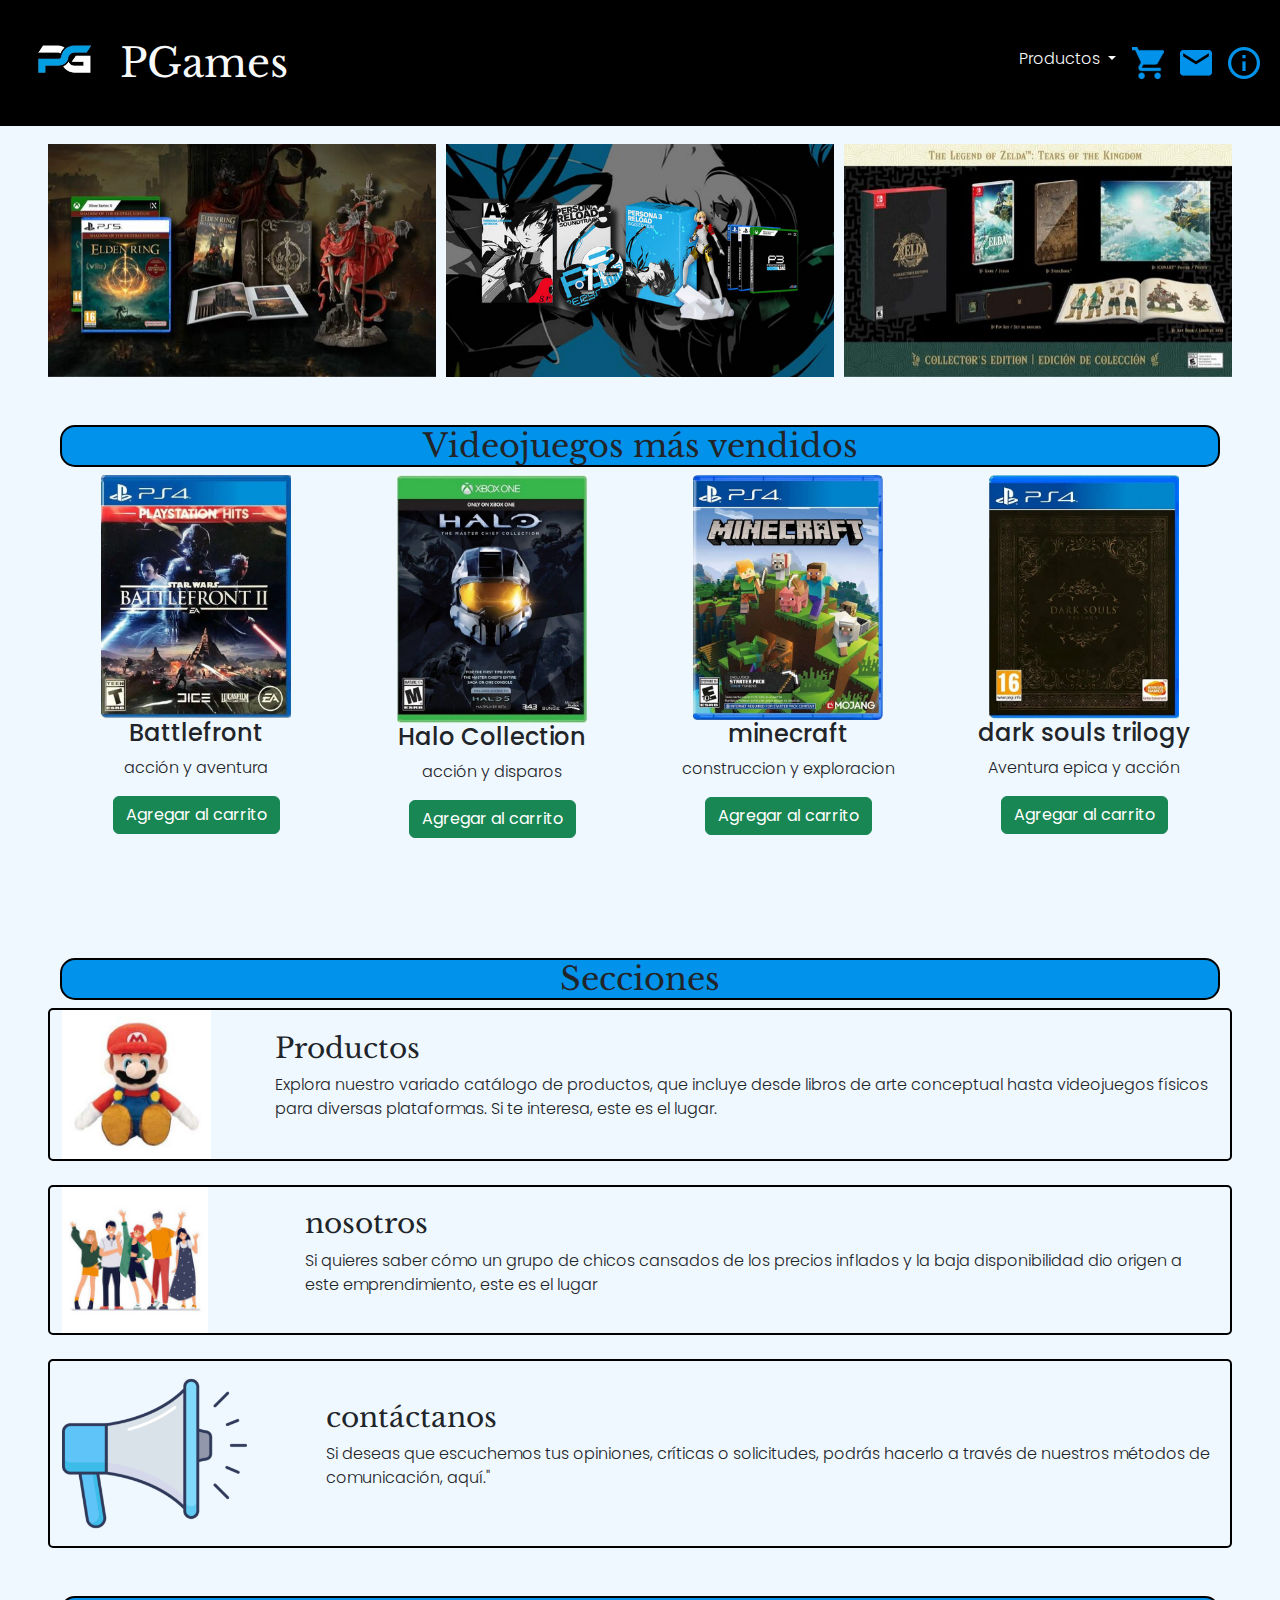
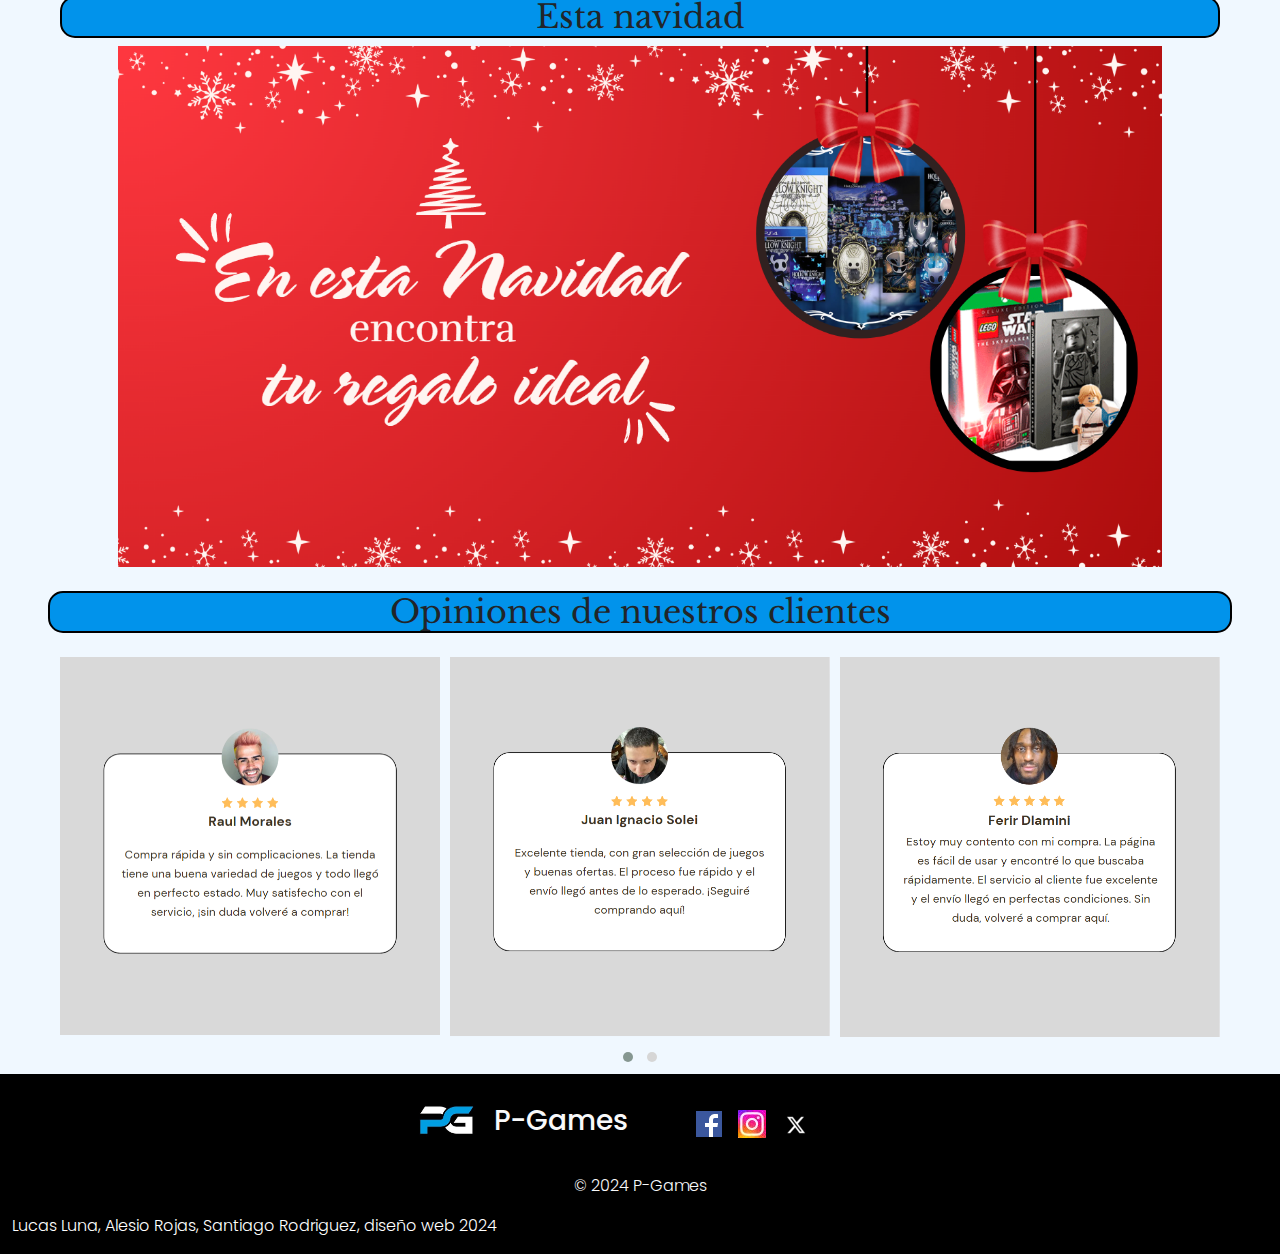
<file: index.html>
<!DOCTYPE html>
<html lang="es">

<head>
    <title>Inicio</title>
    <meta charset="UTF-8">
    <meta name="viewport" content="width=device-width, initial-scale=1.0, maximum-scale=1.0">
    
    <link rel="stylesheet" href="style.css">
    <link href="https://cdn.jsdelivr.net/npm/bootstrap@5.3.3/dist/css/bootstrap.min.css" rel="stylesheet" integrity="sha384-QWTKZyjpPEjISv5WaRU9OFeRpok6YctnYmDr5pNlyT2bRjXh0JMhjY6hW+ALEwIH" crossorigin="anonymous">
    <link rel="stylesheet" href="owl-carousel/owl.theme.default.min.css">
    <link rel="stylesheet" href="owl-carousel/owl.carousel.min.css">
    
    <link rel="preconnect" href="https://fonts.googleapis.com">
    <link rel="preconnect" href="https://fonts.gstatic.com" crossorigin>
    <link href="https://fonts.googleapis.com/css2?family=Edu+AU+VIC+WA+NT+Pre:wght@400..700&family=Libre+Baskerville:ital,wght@0,400;0,700;1,400&family=Noto+Sans+JP:wght@100..900&family=Poppins:ital,wght@0,100;0,200;0,300;0,400;0,500;0,600;0,700;0,800;0,900;1,100;1,200;1,300;1,400;1,500;1,600;1,700;1,800;1,900&family=Press+Start+2P&display=swap" rel="stylesheet">
    <link href="https://fonts.googleapis.com/css2?family=Edu+AU+VIC+WA+NT+Pre:wght@400..700&family=Libre+Baskerville:ital,wght@0,400;0,700;1,400&family=Noto+Sans+JP:wght@100..900&family=Poppins:ital,wght@0,100;0,200;0,300;0,400;0,500;0,600;0,700;0,800;0,900;1,100;1,200;1,300;1,400;1,500;1,600;1,700;1,800;1,900&family=Press+Start+2P&family=Source+Code+Pro:ital,wght@0,200..900;1,200..900&display=swap" rel="stylesheet">

    <link rel="stylesheet" href="smartcart/dist/css/smart_cart.min.css">
    
    <link rel="icon" href="Imagenes/logotipo.jpg" type="image/x-icon">

</head>

<body class="body">
    <div class="container-fluid pt-5">
        <div class="row pt-5">
            <header class="navbar navbar-expand-md navbar-light dark_color fixed-top"> 
                <div class="container-fluid d-flex justify-content-between align-items-center">
                    
                    <a class="navbar-brand d-flex align-items-center" href="index.html">
                        <img src="Imagenes/logotipo.jpg" alt="Logotipo" height="100" width="100">
                        <h1 class="ms-2 mb-0 text-light hx_font">PGames</h1>
                    </a>
            
                    
                    <button class="navbar-toggler" type="button" data-bs-toggle="collapse" data-bs-target="#navbarNav" aria-controls="navbarNav" aria-expanded="false" aria-label="Toggle navigation">
                        <img src="Imagenes/iconos/326618_form_icon.png" alt="Menú" width="30" height="30">
                    </button>
            
                    
                    <div class="collapse navbar-collapse text-light" id="navbarNav">
                        <ul class="navbar-nav ms-auto">
                            <li class="nav-item dropdown">
                                <a class="nav-link dropdown-toggle text-light" href="#" role="button" data-bs-toggle="dropdown" aria-expanded="false">
                                    Productos
                                </a>
                                <ul class="dropdown-menu">
                                    <li><a class="dropdown-item hx_font" href="productos.html#juegos">Juegos</a></li>
                                    <li><a class="dropdown-item hx_font" href="productos.html#ediciones">Ediciones coleccionistas</a></li>
                                    <li><a class="dropdown-item hx_font" href="productos.html#merchandising">Merchandising</a></li>
                                </ul>
                            </li>
                            <li class="nav-item">
                                <a class="nav-link text-light" href="#" id="cart-icon"><img src="Imagenes/iconos/326700_cart_shopping_icon.png" alt="carrito"></a>
                            </li>
                            <li class="nav-item">
                                <a class="nav-link text-light" href="contacto.html"><img src="Imagenes/iconos/326670_mail_icon.png" alt="contactanos"></a>
                            </li>
                            <li class="nav-item">
                                <a class="nav-link text-light" href="SobreNosotros.html"><img src="Imagenes/iconos/326659_info_icon (1).png" alt="nosotros"></a>
                            </li>
                        </ul>
                    </div>
                    <div id="cart" class="cart-container" style="display:none;">
                        <h2 class="cart_h2">Carrito de Compras</h2>
                        <ul id="cart-items" class="cart_ul" ></ul>
                        <button class="cart_button" id="checkout-btn">Pagar</button>
                        <button class="cart_button"id="clear-cart">Vaciar Carrito</button>
                    </div>
                    <div id="checkout-form-container" style="display: none; margin-top: 20px;">
                        <h3 class="cart_h2">Detalles de Compra</h3>
                        <form id="checkout-form">
                            <div class="mb-3">
                                <label for="name" class="form-label">Nombre</label>
                                <input type="text" class="form-control" id="name" placeholder="Ingresa tu nombre" required 
                                       pattern="[A-Za-záéíóúÁÉÍÓÚÑñ ]+" title="Solo letras son permitidas" />
                            </div>
                            <div class="mb-3">
                                <label for="card" class="form-label">Tarjeta</label>
                                <input type="text" class="form-control" id="card" placeholder="Número de tarjeta" maxlength="16" required 
                                       pattern="^\d{16}$" title="El número de tarjeta debe ser de 16 dígitos" />
                            </div>
                            <div class="mb-3">
                                <label for="address" class="form-label">Dirección</label>
                                <input type="text" class="form-control" id="address" placeholder="Dirección completa" required />
                            </div>
                            <button type="submit" class="btn btn-primary">Confirmar Compra</button>
                        </form>
                    </div>
                </div>
            </header>
        </div>
    </div>

    <!--carousel-->

    <div class="owl-carousel owl-theme container-fluid pt-3 px-5 pt-5">
        <div><a href="productos.html#ediciones"> <img src="Imagenes/productos/ce/SLIDER-elden-ring-shadow-of-the-erdtree-edition-collector-et-standard-article-blog-1024x614.jpg" alt="" class="img-fluid"></a></div>
        <div><a href="productos.html#ediciones"><img src="Imagenes/productos/ce/SLIDER-persona-3-reload-collector-aigis-v1.jpg" alt="" class="img-fluid"></a></div>
        <div><a href="productos.html#ediciones"><img src="Imagenes/productos/ce/Switch_TLOZ_TOTK_Bundle_02-scaled-e1709671351305.jpg" alt="" class="img-fluid"></a></div>
    </div>

    <!--Mas comprados-->
    <section>
        <div class="container-fluid">
        <div class="row pt-5 p-5">

            <div>
                <h2 class=" col-12 title_style hx_font">Videojuegos más vendidos</h2>
            </div>
            
            <section class="container-fluid">
                <div class="row row-cols-1 row-cols-sm-2 row-cols-md-3 row-cols-lg-4 g-4">
                    <div class="col">
                        <div class="sc-product-item text-center mb-4">
                            <img data-name="product_image" src="Imagenes/productos/juegos/battlefront_juego.jpg"  class="card-img-top custom-img" alt="Battlefront">
                            <h4 data-name="product_name">Battlefront</h4>
                            <p data-name="product_desc">acción y aventura</p>
                            <input name="product_price" value="39.99" type="hidden" />
                            <input name="product_id" value="1" type="hidden" />
                            <button class="sc-add-to-cart btn btn-success">Agregar al carrito</button>
                        </div>
                    </div>
            
                    <div class="col">
                        <div class="sc-product-item text-center mb-4">
                            <img data-name="product_image" src="Imagenes/productos/juegos/halo_collection_juego.jpg"  class="card-img-top custom-img" alt="Fallout">
                            <h4 data-name="product_name">Halo Collection</h4>
                            <p data-name="product_desc">acción y disparos</p>
                            <input name="product_price" value="49.99" type="hidden"/>

                            <input name="product_id" value="2" type="hidden" />
                            <button class="sc-add-to-cart btn btn-success">Agregar al carrito</button>
                        </div>
                    </div>
            
                    <div class="col">
                        <div class="sc-product-item text-center mb-4">
                            <img data-name="product_image" src="Imagenes/productos/juegos/minecraft_juego.jpg"  class="card-img-top custom-img" alt="God of War">
                            <h4 data-name="product_name">minecraft</h4>
                            <p data-name="product_desc">construccion y exploracion</p>
                            <input name="product_price" value="59.99" type="hidden" />
                            <input name="product_id" value="3" type="hidden" />
                            <button class="sc-add-to-cart btn btn-success">Agregar al carrito</button>
                        </div>
                    </div>
            
                    <div class="col">
                        <div class="sc-product-item text-center mb-4">
                            <img data-name="product_image" src="Imagenes/productos/juegos/dstrilogy_juego.jpg"  class="card-img-top custom-img" alt="Mario RPG">
                            <h4 data-name="product_name">dark souls trilogy</h4>
                            <p data-name="product_desc">Aventura epica y acción</p>
                            <input name="product_price" value="29.99$" type="hidden" />
                            <input name="product_id" value="4" type="hidden" />
                            <button class="sc-add-to-cart btn btn-success">Agregar al carrito</button>
                        </div>
                    </div>
                </div>
            
        </div>
    </div>
    </section>

    <!--ediciones coleccionistas-->
    <section>
        <div class="container-fluid">
        <div class="row pt-5 px-5 ">
            <div class="col-12">
                <h2 class=" title_style hx_font">Secciones</h2>
            </div>
            <div class="col-12 d-flex align-items-center productsBorders">
                
                <a href="productos.html"><img class="custom-img-secciones" src="Imagenes/productos/merch/mario-merch.jpg" alt="Dark Souls Compendium"></a>
                
                
                <div>
                    <h3 class="hx_font">Productos</h3>
                    <p>
                        Explora nuestro variado catálogo de productos, que incluye desde libros de arte conceptual hasta videojuegos físicos para diversas plataformas. Si te interesa, este es el lugar.
                    </p>
                </div>
            </div>
            
            <div class="col-12 d-flex align-items-center productsBorders mt-4">
                
               <a href="SobreNosotros.html" class="custom-img-nosotros"><img class="custom-img-nosotros" src="Imagenes/nosotros2.jpg"  alt="Jovenes"></a>
                
                <div >
                    <h3 class="hx_font">nosotros</h3>
                    <p>
                        Si quieres saber cómo un grupo de chicos cansados de los precios inflados y la baja disponibilidad dio origen a este emprendimiento, este es el lugar
                    </p>
                </div>
            </div>

            <div class="col-12 d-flex align-items-center productsBorders mt-4">
                
               <a href="contacto.html"><img class="custom-img-secciones" src="Imagenes/megafono.png" alt="megafono"></a>
                
               
                <div>
                    <h3 class="hx_font">contáctanos</h3>
                    <p>
                        Si deseas que escuchemos tus opiniones, críticas o solicitudes, podrás hacerlo a través de nuestros métodos de comunicación, aquí."                    
                    </p>
                </div>
            </div>
        </div>
    </div>
    </section>

    <!--compra navidad-->
    <section>
        <div class="container-fluid">
        <div class="row pt-5 px-5 text-center " >

            <div>
                <h2 class="col-12 title_style hx_font">Esta navidad</h2>
            </div>
            <div class="">
            <a href="productos.html#ediciones"><img class="card-img-top custom-img-navidad" src="Imagenes/productos/Edicion_Collecionista.png" alt="elegi tu regalo ideal"></a>
            </div>
            
            
        </div>
    </div>
    </section>

    <!--opniones clientes-->
   <div class="container-fluid">
        <div class="row px-5">
            <h2 class="col-12 title_style hx_font mt-4">Opiniones de nuestros clientes</h2>
        </div>
        <div class="owl-carousel owl-theme container-fluid pt-3 px-5">
            <div><img src="Imagenes/clientes/review1.png" alt="opinion de cliente Raul" class="img-fluid max-width: 100% height:auto"></a></div>
            <div><img src="Imagenes/clientes/review2.png" alt="opinion de cliente Juan" class="img-fluid max-width: 100% height:auto"></a></div>
            <div><img src="Imagenes/clientes/review3.png" alt="opinion de cliente Ferir" class="img-fluid max-width: 100% height:auto"></a></div>
            <div><img src="Imagenes/clientes/review4.png" alt="opinion de cliente Delfina" class="img-fluid max-width: 100% height:auto"></a></div>
            
        </div>
    </div>
     
 
 


    <footer>
        <div class="container-fluid">
        <div class="row">
            <div class="col-12 dark_color">
              
                <div class="row">
                    <div class="ps-5 col-6 d-flex justify-content-end align-items-center">
                        <img class="logo" src="Imagenes/logotipo.jpg" alt="" height="100" width="100">
                        <h3 class="d-inline text-light">P-Games</h3>
                    </div>
    
                    
                    <div class="col-6 d-flex justify-content-start align-items-center ps-5">
                       <a href="https://www.facebook.com/login/?next=https%3A%2F%2Fwww.facebook.com%2F%3Flocale%3Des_LA"> <img src="Imagenes/redes sociales/Facebook.png" alt="logo facebook" class="mx-2"></a>
                       <a href="https://www.instagram.com/"><img src="Imagenes/redes sociales/Instagram.png" alt="logo instagram" class="mx-2"></a> 
                        <a href="https://x.com/?lang=es"><img src="Imagenes/redes sociales/X.png" alt="logo X" class="mx-2"></a>
                    </div>
                </div>
    
                <div class="col-12 d-flex justify-content-center text-light">
                    <p>© 2024 P-Games</p>
                </div>
                <p class="text">Lucas Luna, Alesio Rojas, Santiago Rodriguez, diseño web 2024</p>
            </div>
        </div>
    </div>
    </footer>

    <!--javaScript-->
    <script src="https://code.jquery.com/jquery-3.6.0.min.js"></script>
    <script src="https://cdn.jsdelivr.net/npm/@popperjs/core@2.11.6/dist/umd/popper.min.js"></script>
    <script src="https://cdn.jsdelivr.net/npm/bootstrap@5.3.3/dist/js/bootstrap.min.js"></script>
    <script src="owl-carousel/owl.carousel.min.js"></script>
    <script src="smartcart/dist/js/jquery.smartCart.min.js" ></script>  
    <script>
        $(document).ready(function () 
        {
            $(".owl-carousel").owlCarousel({
                responsive: {
                    0: {
                        items: 1,
                        loop: true,
                        center: true,
                        nav: true
                    },
                    650: {
                        items: 2,
                        loop: true,
                        nav: true
                    },
                    990: {
                        items: 3,
                        loop: true,
                        margin: 10
                    }
                }
            });
        });

        $(document).ready(function () {
        let cart = [];

        $('.sc-add-to-cart').click(function () {
            let productName = $(this).closest('.sc-product-item').find('h4').text();
            let productPrice = $(this).closest('.sc-product-item').find('input[name="product_price"]').val();
            let productImg = $(this).closest('.sc-product-item').find('img').attr('src');
            
            let product = { name: productName, price: productPrice, img: productImg };
            cart.push(product);
            updateCart();
        });

        function updateCart() {
            $('#cart-items').empty();
            cart.forEach(function(product) {
                $('#cart-items').append(`
                    <li class="cart_li">
                        <img src="${product.img}" alt="${product.name}" width="50">
                        <span>${product.name}</span> - $<span>${product.price}</span>
                    </li>
                `);
            });
        }

        $('#cart-icon').click(function (e) {
            e.preventDefault();
            $('#navbarNav').collapse('hide');
            $('#cart').toggle(); 
        });

        $('#clear-cart').click(function () {
            cart = [];
            updateCart();
            $('#checkout-form-container').hide();
        });

        $('#checkout-btn').click(function () {
            if (cart.length > 0) {
                $('#checkout-form-container').show();
            } else {
                alert("El carrito está vacío. Agrega productos antes de pagar.");
            }
        });

        $('#checkout-form').submit(function (e) {
            e.preventDefault();
            alert('¡Compra realizada con éxito! Gracias por tu compra.');
            $('#checkout-form-container').hide();
            cart = [];
            updateCart();
        });


            
            $('#navbarNav').on('show.bs.collapse', function () {
                $('#cart').hide();
            });
        });
    
    </script>

</body>

</html>
</file>
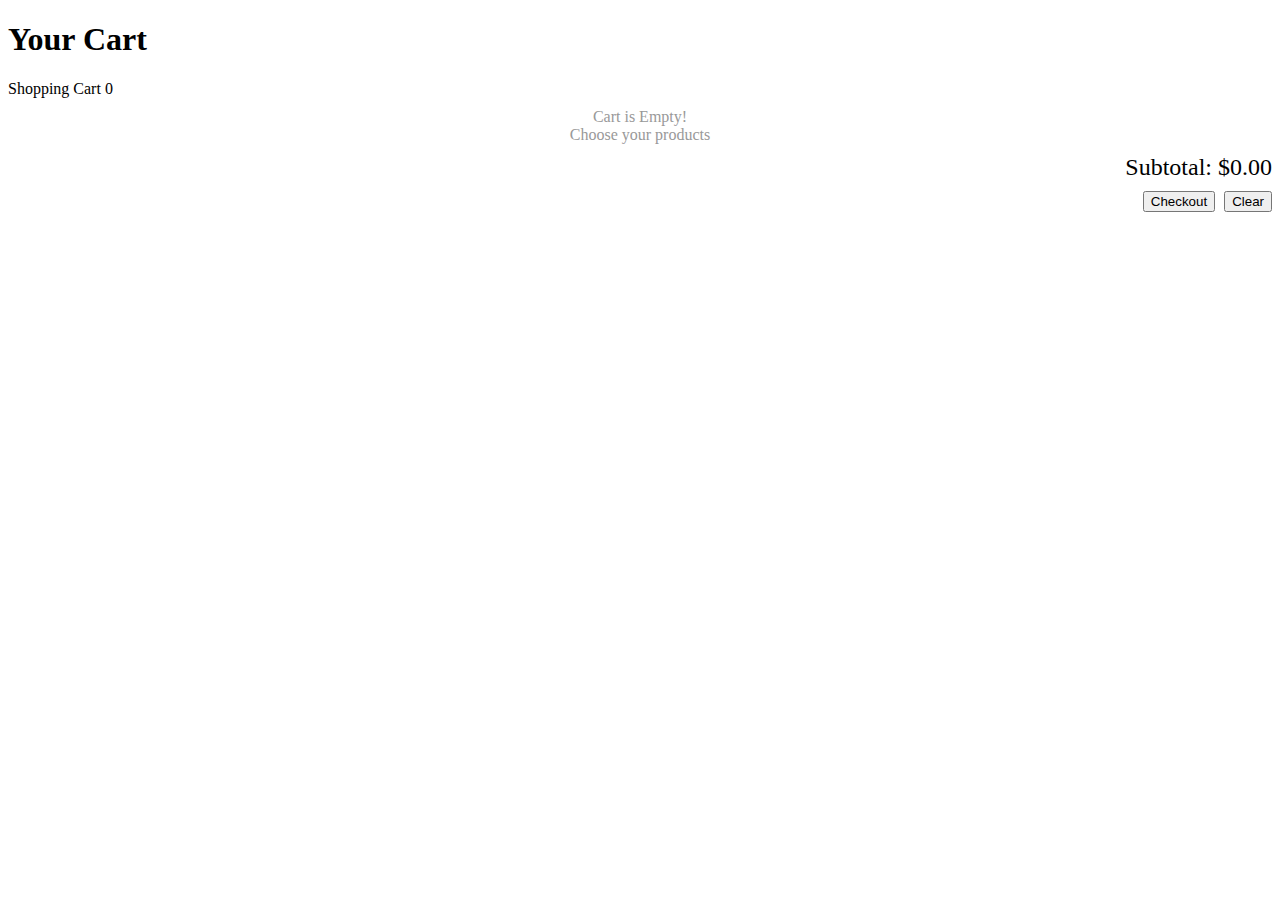
<file: carrito.html>
<!DOCTYPE html>
<html lang="es">

<head>
    <title>Carrito</title>
    <meta charset="UTF-8">
    <meta name="viewport" content="width=device-width, initial-scale=1.0">
    <link rel="stylesheet" href="smartcart/dist/css/smart_cart.min.css">
    <script src="https://code.jquery.com/jquery-3.6.0.min.js"></script>
    <script src="smartcart/dist/js/jquery.smartCart.min.js"></script>
</head>


<body>
        <div class="container">
            <h1>Your Cart</h1>
            <!-- Cart Form -->
            <form action="https://www.paypal.com/cgi-bin/webscr" method="POST">
                <div id="smartcart"></div>
                <!-- PayPal Info -->
                <input name="business" value="YOUR-PAYPAL-EMAIL-HERE" type="hidden">
                <input name="currency_code" value="USD" type="hidden">
                <input name="return" value="http://www.yourdomain.com/yoursuccessurl" type="hidden">
                <input name="cancel_return" value="http://www.yourdomain.com/yourcancelurl" type="hidden">
                <input name="cmd" value="_cart" type="hidden">
                <input name="upload" value="1" type="hidden">
            </form>
        </div>

    <script>
        $(document).ready(function () {
            // Recuperar los elementos del carrito desde localStorage
            const cartItems = JSON.parse(localStorage.getItem('cartItems')) || [];

            // Inicializar SmartCart con los elementos recuperados
            $('#smartcart').smartCart({
                cartItems: cartItems,
                submitSettings: {
                    submitType: 'paypal' // Puedes cambiarlo si usas otro método
                }
            });

            // Actualizar localStorage cuando el carrito cambia
            $('#smartcart').on('itemAdded', function (e, product) {
                console.log('Producto añadido:', product);
                const currentCart = JSON.parse(localStorage.getItem('cartItems')) || [];
                currentCart.push(product);
                localStorage.setItem('cartItems', JSON.stringify(currentCart));
            });

            $('#smartcart').on('itemRemoved', function (e, product) {
                console.log('Producto eliminado:', product);
                const currentCart = JSON.parse(localStorage.getItem('cartItems')) || [];
                const updatedCart = currentCart.filter(item => item.product_id !== product.product_id);
                localStorage.setItem('cartItems', JSON.stringify(updatedCart));
            });

            $('#smartcart').on('cartCleared', function () {
                console.log('Carrito limpiado');
                localStorage.removeItem('cartItems');
            });
        });
    </script>
</body>

</html>
</file>
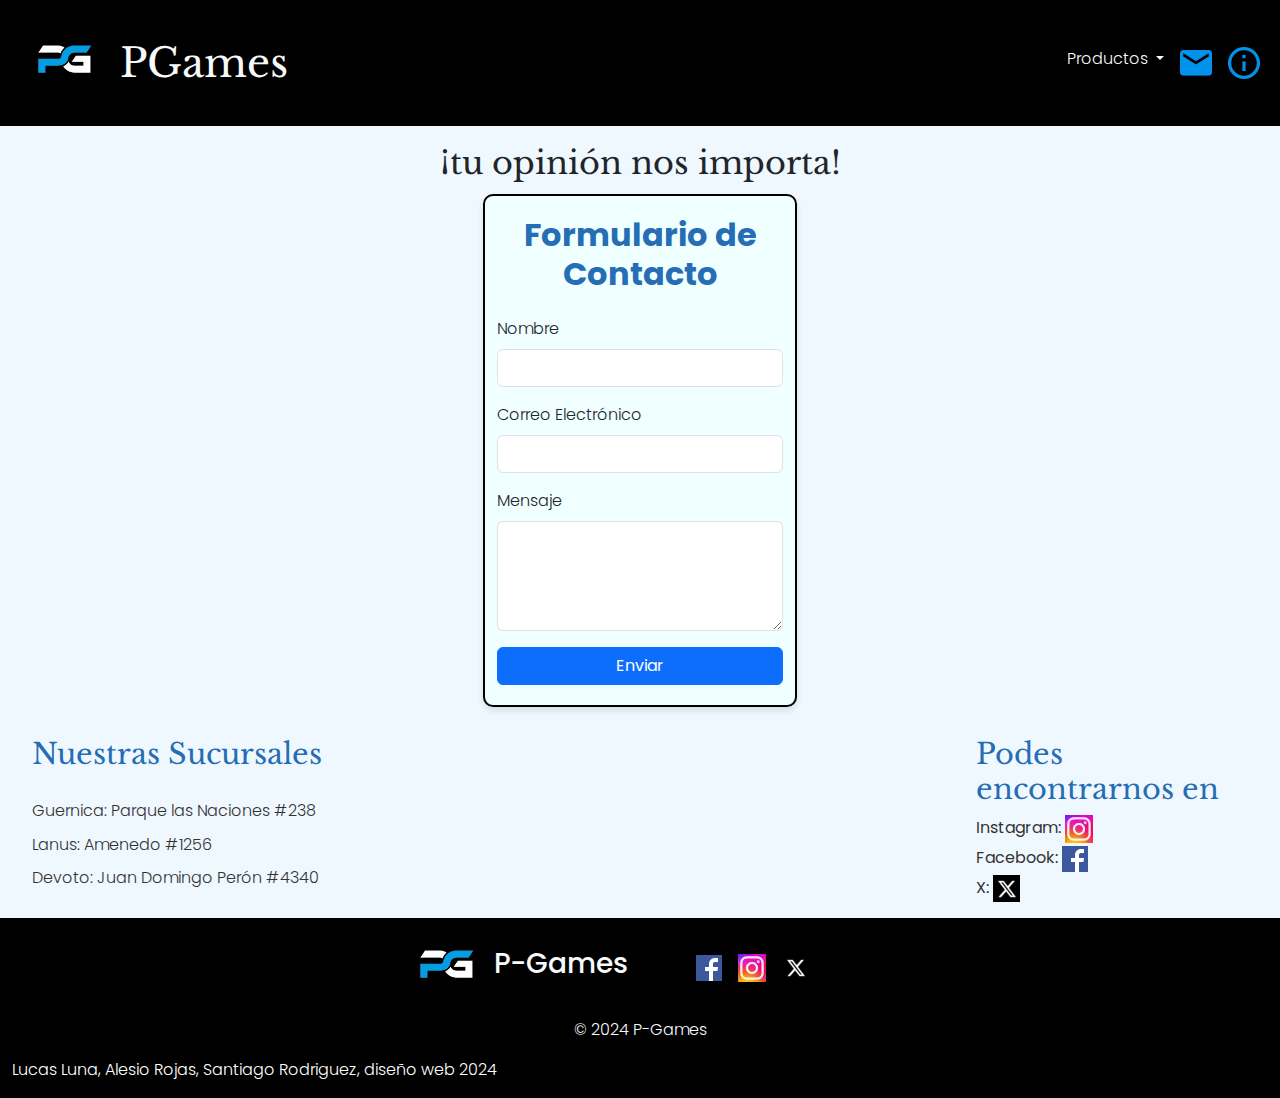
<file: contacto.html>
<!DOCTYPE html>
<html lang="es">

<head>
    <title>Contacto</title>
    <meta charset="UTF-8">
    <meta name="viewport" content="width=device-width, initial-scale=1.0, maximum-scale=1.0">
    
    <link rel="stylesheet" href="style.css">
    <link href="https://cdn.jsdelivr.net/npm/bootstrap@5.3.3/dist/css/bootstrap.min.css" rel="stylesheet" integrity="sha384-QWTKZyjpPEjISv5WaRU9OFeRpok6YctnYmDr5pNlyT2bRjXh0JMhjY6hW+ALEwIH" crossorigin="anonymous">
    <link href="https://fonts.googleapis.com/css2?family=Edu+AU+VIC+WA+NT+Pre:wght@400..700&family=Libre+Baskerville:ital,wght@0,400;0,700;1,400&family=Noto+Sans+JP:wght@100..900&family=Poppins:ital,wght@0,100;0,200;0,300;0,400;0,500;0,600;0,700;0,800;0,900;1,100;1,200;1,300;1,400;1,500;1,600;1,700;1,800;1,900&family=Press+Start+2P&display=swap" rel="stylesheet">
    <link href="https://fonts.googleapis.com/css2?family=Edu+AU+VIC+WA+NT+Pre:wght@400..700&family=Libre+Baskerville:ital,wght@0,400;0,700;1,400&family=Noto+Sans+JP:wght@100..900&family=Poppins:ital,wght@0,100;0,200;0,300;0,400;0,500;0,600;0,700;0,800;0,900;1,100;1,200;1,300;1,400;1,500;1,600;1,700;1,800;1,900&family=Press+Start+2P&family=Source+Code+Pro:ital,wght@0,200..900;1,200..900&display=swap" rel="stylesheet">

    <link rel="icon" href="Imagenes/logotipo.jpg" type="image/x-icon">

</head>

<body class="body">
    <div class="container-fluid pt-5">
        <div class="row pt-5">
            <header class="navbar navbar-expand-md navbar-light dark_color fixed-top"> 
                <div class="container-fluid d-flex justify-content-between align-items-center">
                    
                    <a class="navbar-brand d-flex align-items-center" href="index.html">
                        <img src="Imagenes/logotipo.jpg" alt="Logotipo" height="100" width="100">
                        <h1 class="ms-2 mb-0 text-light hx_font">PGames</h1>
                    </a>
            
                    
                    <button class="navbar-toggler" type="button" data-bs-toggle="collapse" data-bs-target="#navbarNav" aria-controls="navbarNav" aria-expanded="false" aria-label="Toggle navigation">
                        <img src="Imagenes/iconos/326618_form_icon.png" alt="Menú" width="30" height="30">
                    </button>
            
                    
                    <div class="collapse navbar-collapse text-light" id="navbarNav">
                        <ul class="navbar-nav ms-auto">
                            <li class="nav-item dropdown">
                                <a class="nav-link dropdown-toggle text-light" href="#" role="button" data-bs-toggle="dropdown" aria-expanded="false">
                                    Productos
                                </a>
                                <ul class="dropdown-menu">
                                    <li><a class="dropdown-item hx_font" href="productos.html#juegos">Juegos</a></li>
                                    <li><a class="dropdown-item hx_font" href="productos.html#ediciones">Ediciones coleccionistas</a></li>
                                    <li><a class="dropdown-item hx_font" href="productos.html#merchandising">Merchandising</a></li>
                                </ul>
                            </li>
                            <li class="nav-item">
                                <a class="nav-link text-light" href="contacto.html"><img src="Imagenes/iconos/326670_mail_icon.png" alt="contactanos"></a>
                            </li>
                            <li class="nav-item">
                                <a class="nav-link text-light" href="SobreNosotros.html"><img src="Imagenes/iconos/326659_info_icon (1).png" alt="nosotros"></a>
                            </li>
                        </ul>
                    </div>
                </div>
            </header>
        </div>
    </div>




    <!--contacto-->
    <div class="container-fluid">
        <div class="row">
                <header class="col-12 pt-5  pb-1 text-center">
                    <h2 class="hx_font">¡tu opinión nos importa!</h2>
                </header>
            
        

            <section>
                <div class="container-fluid">
                    <div class="row ">
                        <div class="form-container col-12 col-lg-3 section_contactos">
                            <h2 class="form-title text-center mb-4">Formulario de Contacto</h2>
                            <form id="contactForm" class="needs-validation" novalidate>
                                
                                <div class="mb-3">
                                    <label for="nombre" class="form-label">Nombre</label>
                                    <input type="text" class="form-control" id="nombre" name="nombre" pattern="[a-zA-ZÀ-ÿ\s]+" required>
                                    <div class="invalid-feedback">Por favor, introduce un nombre válido.</div>
                                </div>
                                
                                <div class="mb-3">
                                    <label for="email" class="form-label">Correo Electrónico</label>
                                    <input type="email" class="form-control" id="email" name="email" required>
                                    <div class="invalid-feedback">Por favor, introduce un correo electrónico válido.</div>
                                </div>
                                
                                <div class="mb-3">
                                    <label for="mensaje" class="form-label">Mensaje</label>
                                    <textarea class="form-control" id="mensaje" name="mensaje" rows="4" required></textarea>
                                    <div class="invalid-feedback">Por favor, escribe un mensaje.</div>
                                </div>
                                
                                <button class="btn btn-primary w-100" type="submit">Enviar</button>
                            </form>
                            
                            <div id="successMessage" class="alert alert-success mt-3 d-none" role="alert">
                                ¡Gracias por contactarnos! Te responderemos lo antes posible.
                            </div>
                        </div>
                    </div>
                </div>
            </section>
        </div>  
    </div>
    
    <section>
        <div class="container-fluid">
            <div class="row ps-3">
                <div class="col-12 col-md-6 col-lg-9 ps-3">
                    <h3 class="h3_sucursales hx_font">Nuestras Sucursales</h3>
                    <ul class="ul_sucursales">
                        <li class="li_sucursales">Guernica: Parque las Naciones #238</li>
                        <li class="li_sucursales">Lanus: Amenedo #1256</li>
                        <li class="li_sucursales">Devoto: Juan Domingo Perón #4340</li>
                    </ul>
                </div>

                <div class="col-12 col-md-6 col-lg-3 redes_contactos">
                    <h3 class="h3_sucursales hx_font">Podes encontrarnos en</h3>
                    <ul class="ul_sucursales">
                        <li class="li_sucursales"><strong>Instagram: </strong><img src="Imagenes/redes sociales/Instagram.png" alt=""></li>
                        <li class="li_sucursales"><strong>Facebook: </strong><img src="Imagenes/redes sociales/Facebook.png" alt=""></li>
                        <li class="li_sucursales"><strong>X: </strong><img src="Imagenes/redes sociales/X.png" alt=""></li>
                    </ul>
                </div>
            </div>
        </div>
    </section>



    <footer>
        <div class="container-fluid">
            <div class="row">
                <div class="col-12 dark_color">
                
                    <div class="row">
                        <div class="col-6 d-flex justify-content-end align-items-center">
                            <img class="logo" src="Imagenes/logotipo.jpg" alt="" height="100" width="100">
                            <h3 class="d-inline text-light">P-Games</h3>
                        </div>
        
                        
                        <div class="col-6 d-flex justify-content-start align-items-center ps-5">
                        <a href="https://www.facebook.com/login/?next=https%3A%2F%2Fwww.facebook.com%2F%3Flocale%3Des_LA"> <img src="Imagenes/redes sociales/Facebook.png" alt="logo facebook" class="mx-2"></a>
                        <a href="https://www.instagram.com/"><img src="Imagenes/redes sociales/Instagram.png" alt="logo instagram" class="mx-2"></a> 
                            <a href="https://x.com/?lang=es"><img src="Imagenes/redes sociales/X.png" alt="logo X" class="mx-2"></a>
                        </div>
                    </div>
        
                    <div class="col-12 d-flex justify-content-center text-light">
                        <p>© 2024 P-Games</p>
                    </div>
                    <p class="text">Lucas Luna, Alesio Rojas, Santiago Rodriguez, diseño web 2024</p>
                </div>
            </div>
        </div>
    </footer>

    <!--javaScript-->
    <script src="https://code.jquery.com/jquery-3.6.0.min.js"></script>
    <script src="https://cdn.jsdelivr.net/npm/@popperjs/core@2.11.6/dist/umd/popper.min.js"></script>
    <script src="https://cdn.jsdelivr.net/npm/bootstrap@5.3.3/dist/js/bootstrap.min.js"></script>  
    <script>
      
      document.addEventListener("DOMContentLoaded", function () {
            const form = document.getElementById("contactForm");
            const successMessage = document.getElementById("successMessage");

            form.addEventListener("submit", function (event) {
                event.preventDefault();
                if (!form.checkValidity()) {
                    event.stopPropagation();
                } else {
                    successMessage.classList.remove("d-none");
                    form.reset();
                    setTimeout(() => {
                        successMessage.classList.add("d-none");
                    }, 5000);
                }
                form.classList.add("was-validated");
            });
        });
    </script>
</div>
</body>

</html>
</file>
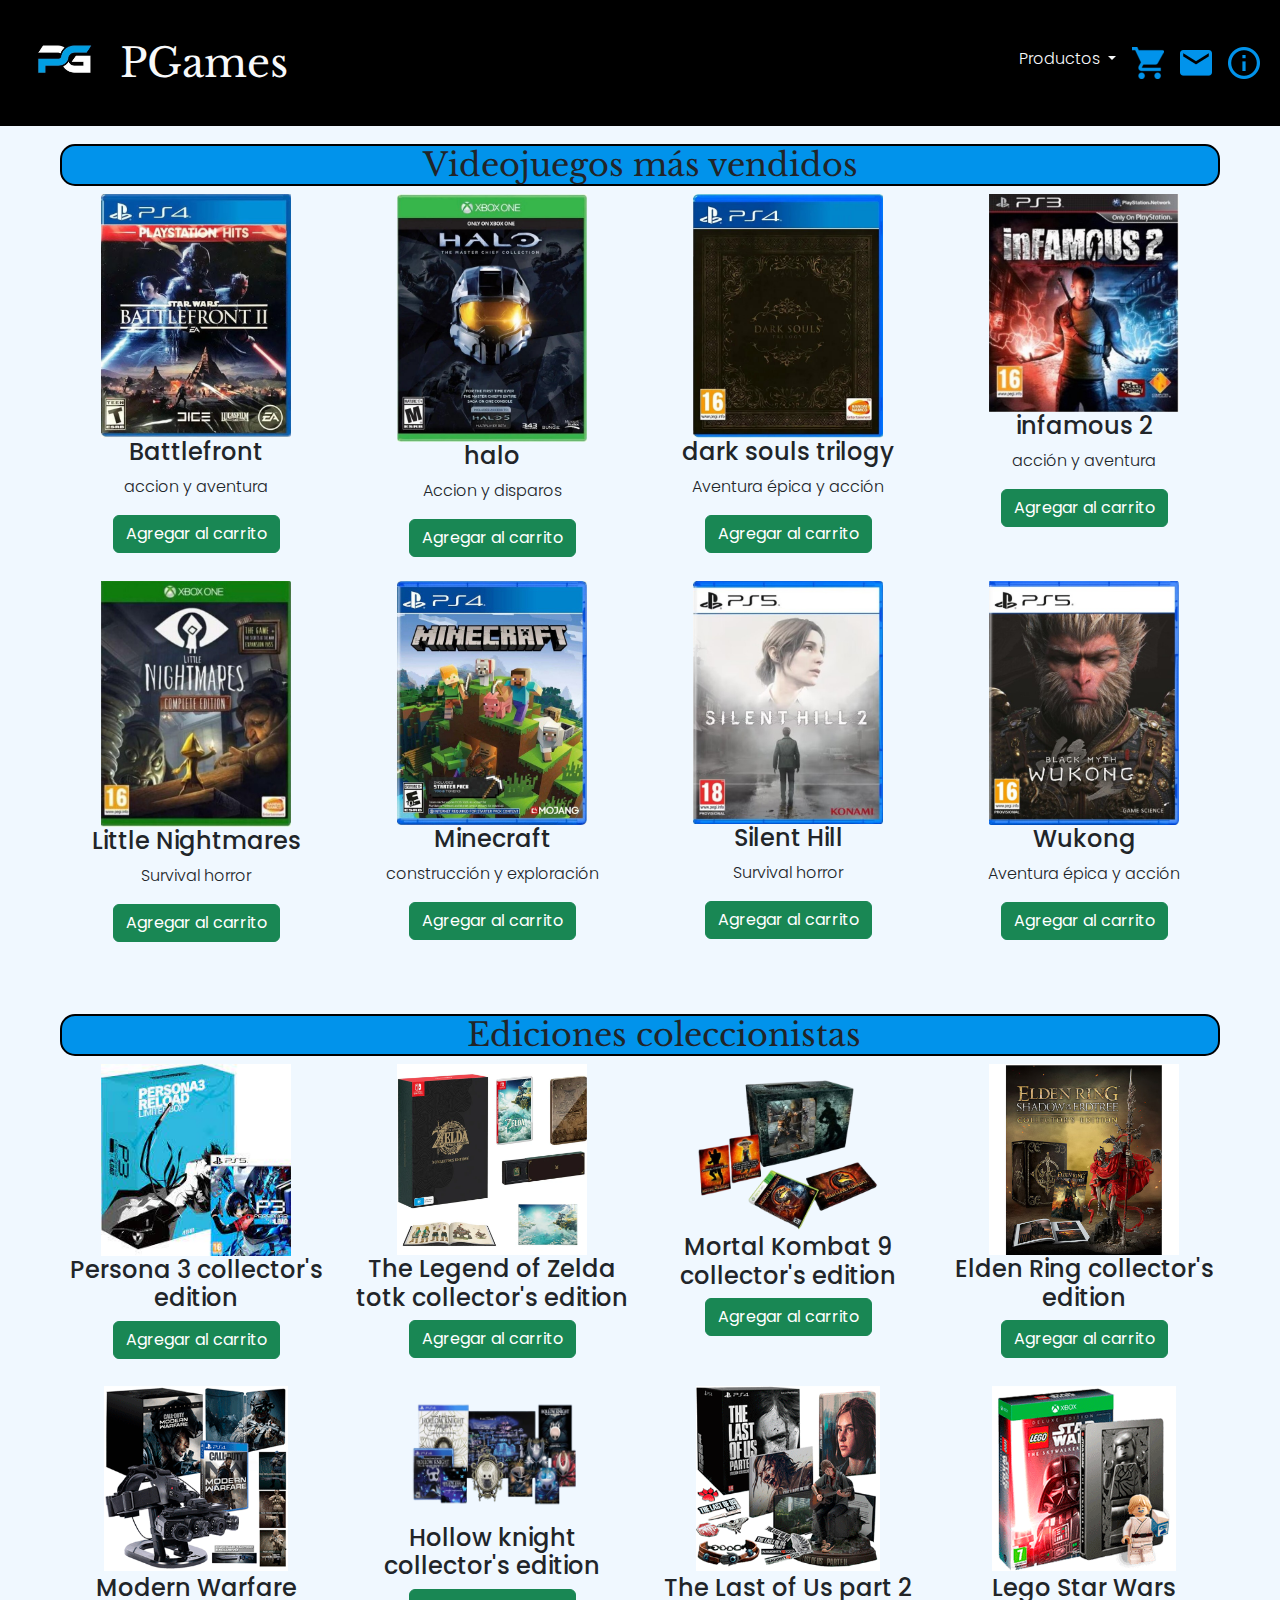
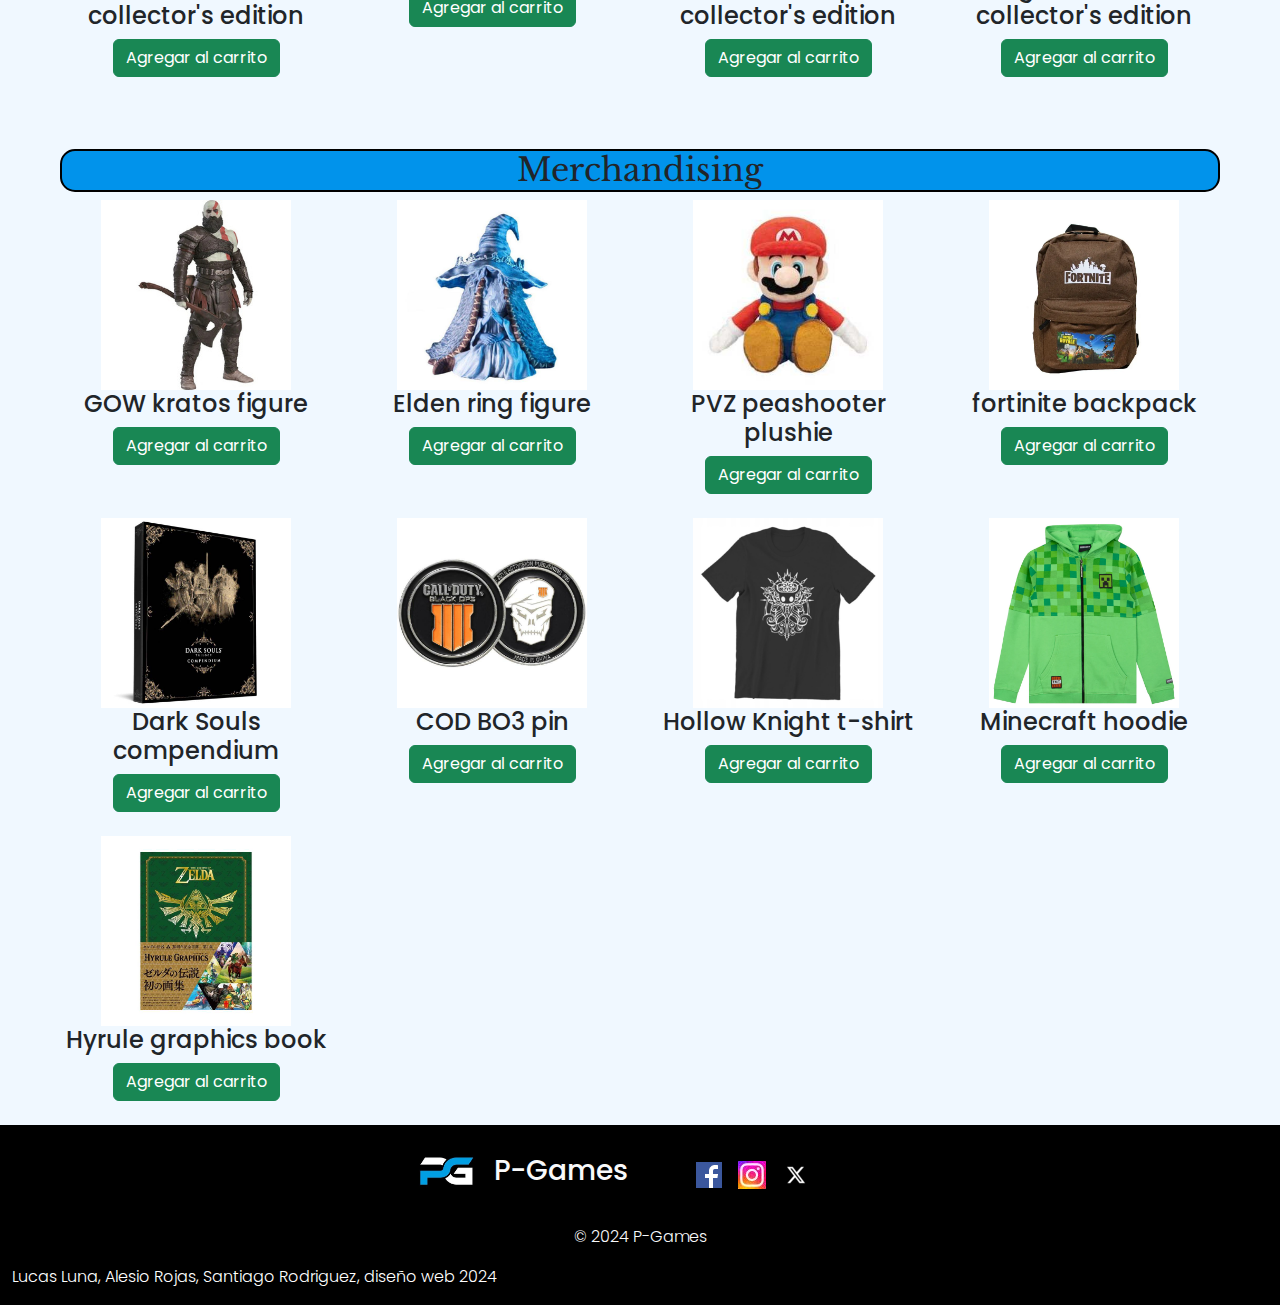
<file: productos.html>
<!DOCTYPE html>
<html lang="es">

<head>
    <title>pagina en construccion</title>
    <meta charset="UTF-8">
    <meta name="viewport" content="width=device-width, initial-scale=1.0, maximum-scale=1.0">
    
    <link rel="stylesheet" href="style.css">
    <link href="https://cdn.jsdelivr.net/npm/bootstrap@5.3.3/dist/css/bootstrap.min.css" rel="stylesheet" integrity="sha384-QWTKZyjpPEjISv5WaRU9OFeRpok6YctnYmDr5pNlyT2bRjXh0JMhjY6hW+ALEwIH" crossorigin="anonymous">
    <link rel="stylesheet" href="smartcart/dist/css/smart_cart.min.css">

    <link rel="preconnect" href="https://fonts.googleapis.com">
    <link rel="preconnect" href="https://fonts.gstatic.com" crossorigin>
    <link href="https://fonts.googleapis.com/css2?family=Edu+AU+VIC+WA+NT+Pre:wght@400..700&family=Libre+Baskerville:ital,wght@0,400;0,700;1,400&family=Noto+Sans+JP:wght@100..900&family=Poppins:ital,wght@0,100;0,200;0,300;0,400;0,500;0,600;0,700;0,800;0,900;1,100;1,200;1,300;1,400;1,500;1,600;1,700;1,800;1,900&family=Press+Start+2P&display=swap" rel="stylesheet">    
    <link href="https://fonts.googleapis.com/css2?family=Edu+AU+VIC+WA+NT+Pre:wght@400..700&family=Libre+Baskerville:ital,wght@0,400;0,700;1,400&family=Noto+Sans+JP:wght@100..900&family=Poppins:ital,wght@0,100;0,200;0,300;0,400;0,500;0,600;0,700;0,800;0,900;1,100;1,200;1,300;1,400;1,500;1,600;1,700;1,800;1,900&family=Press+Start+2P&family=Source+Code+Pro:ital,wght@0,200..900;1,200..900&display=swap" rel="stylesheet">

    <link rel="icon" href="Imagenes/logotipo.jpg" type="image/x-icon">

</head>

<body class="body ">
    <div class="container-fluid pt-5">
        <div class="row pt-5">
            <header class="navbar navbar-expand-md navbar-light dark_color fixed-top"> 
                <div class="container-fluid d-flex justify-content-between align-items-center">
                    
                    <a class="navbar-brand d-flex align-items-center" href="index.html">
                        <img src="Imagenes/logotipo.jpg" alt="Logotipo" height="100" width="100">
                        <h1 class="ms-2 mb-0 text-light hx_font">PGames</h1>
                    </a>
            
                    
                    <button class="navbar-toggler" type="button" data-bs-toggle="collapse" data-bs-target="#navbarNav" aria-controls="navbarNav" aria-expanded="false" aria-label="Toggle navigation">
                        <img src="Imagenes/iconos/326618_form_icon.png" alt="Menú" width="30" height="30">
                    </button>
            
                    
                    <div class="collapse navbar-collapse text-light" id="navbarNav">
                        <ul class="navbar-nav ms-auto">
                            <li class="nav-item dropdown">
                                <a class="nav-link dropdown-toggle text-light" href="#" role="button" data-bs-toggle="dropdown" aria-expanded="false">
                                    Productos
                                </a>
                                <ul class="dropdown-menu">
                                    <li><a class="dropdown-item hx_font" href="productos.html#juegos">Juegos</a></li>
                                    <li><a class="dropdown-item hx_font" href="productos.html#ediciones">Ediciones coleccionistas</a></li>
                                    <li><a class="dropdown-item hx_font" href="productos.html#merchandising">Merchandising</a></li>
                                </ul>
                            </li>
                            <li class="nav-item">
                                <a class="nav-link text-light" href="#" id="cart-icon"><img src="Imagenes/iconos/326700_cart_shopping_icon.png" alt="carrito"></a>
                            </li>
                            <li class="nav-item">
                                <a class="nav-link text-light" href="contacto.html"><img src="Imagenes/iconos/326670_mail_icon.png" alt="contactanos"></a>
                            </li>
                            <li class="nav-item">
                                <a class="nav-link text-light" href="SobreNosotros.html"><img src="Imagenes/iconos/326659_info_icon (1).png" alt="nosotros"></a>
                            </li>
                        </ul>
                    </div>
                    <div id="cart" class="cart-container" style="display:none;">
                        <h2 class="cart_h2">Carrito de Compras</h2>
                        <ul id="cart-items" class="cart_ul" ></ul>
                        <button class="cart_button" id="checkout-btn">Pagar</button>
                        <button class="cart_button"id="clear-cart">Vaciar Carrito</button>
                    </div>
                    <div id="checkout-form-container" style="display: none; margin-top: 20px;">
                        <h3 class="cart_h2">Detalles de Compra</h3>
                        <form id="checkout-form">
                            <div class="mb-3">
                                <label for="name" class="form-label">Nombre</label>
                                <input type="text" class="form-control" id="name" placeholder="Ingresa tu nombre" required 
                                       pattern="[A-Za-záéíóúÁÉÍÓÚÑñ ]+" title="Solo letras son permitidas" />
                            </div>
                            <div class="mb-3">
                                <label for="card" class="form-label">Tarjeta</label>
                                <input type="text" class="form-control" id="card" placeholder="Número de tarjeta" maxlength="16" required 
                                       pattern="^\d{16}$" title="El número de tarjeta debe ser de 16 dígitos" />
                            </div>
                            <div class="mb-3">
                                <label for="address" class="form-label">Dirección</label>
                                <input type="text" class="form-control" id="address" placeholder="Dirección completa" required />
                            </div>
                            <button type="submit" class="btn btn-primary">Confirmar Compra</button>
                        </form>
                    </div>
                </div>
            </header>
            
        </div>
    </div>

    <!--productos-->
        <main>
            <section>
                <div class="container-fluid">
                    <div class="row pt-5 px-5">
                
                        <div>
                            <h2 class=" col-12 title_style hx_font " id="juegos">Videojuegos más vendidos</h2>
                        </div>

                        <div class="col-12 col-md-4 col-lg-3">
                            <div class="sc-product-item product-container text-center mb-4">
                                <img data-name="product_image" src="Imagenes/productos/juegos/battlefront_juego.jpg" class="card-img-top custom-img" alt="God of War">
                                <h4 data-name="product_name">Battlefront</h4>
                                <p data-name="product_desc">accion y aventura</p>
                                <input name="product_price" value="59.99" type="hidden" />
                                <button class="sc-add-to-cart btn btn-success">Agregar al carrito</button>
                            </div>
                        </div>
                        <div class="col-12 col-md-4 col-lg-3">

                            <div class="sc-product-item text-center mb-4">
                                <img data-name="product_image" src="Imagenes/productos/juegos/halo_collection_juego.jpg" class="card-img-top custom-img" alt="God of War">
                                <h4 data-name="product_name">halo</h4>
                                <p data-name="product_desc">Accion y disparos</p>
                                <input name="product_price" value="59.99" type="hidden" />
                                <button class="sc-add-to-cart btn btn-success">Agregar al carrito</button>
                            </div>
                        </div>

                        <div class="col-12 col-md-4 col-lg-3">
                            <div class="sc-product-item text-center mb-4">
                                <img data-name="product_image" src="Imagenes/productos/juegos/dstrilogy_juego.jpg" class="card-img-top custom-img" alt="God of War">
                                <h4 data-name="product_name">dark souls trilogy</h4>
                                <p data-name="product_desc">Aventura épica y acción</p>
                                <input name="product_price" value="59.99" type="hidden" />
                                <input name="product_id" value="3" type="hidden" />
                                <button class="sc-add-to-cart btn btn-success">Agregar al carrito</button>
                            </div>
                        </div>
                        <div class="col-12 col-md-4 col-lg-3">
                            <div class="sc-product-item text-center mb-4">
                                <img data-name="product_image" src="Imagenes/productos/juegos/infamous2_juego.jpg" class="card-img-top custom-img" alt="God of War">
                                <h4 data-name="product_name">infamous 2</h4>
                                <p data-name="product_desc"> acción y aventura</p>
                                <input name="product_price" value="59.99" type="hidden" />
                                <button class="sc-add-to-cart btn btn-success">Agregar al carrito</button>
                            </div>
                        </div>
                        <div class="col-12 col-md-4 col-lg-3">
                            <div class="sc-product-item text-center mb-4">
                                <img data-name="product_image" src="Imagenes/productos/juegos/little_juego.jpg" class="card-img-top custom-img" alt="God of War">
                                <h4 data-name="product_name">Little Nightmares</h4>
                                <p data-name="product_desc">Survival horror</p>
                                <input name="product_price" value="59.99" type="hidden" />
                                <button class="sc-add-to-cart btn btn-success">Agregar al carrito</button>
                            </div>
                        </div>
                        <div class="col-12 col-md-4 col-lg-3">
                            <div class="sc-product-item text-center mb-4">
                                <img data-name="product_image" src="Imagenes/productos/juegos/minecraft_juego.jpg" class="card-img-top custom-img" alt="God of War">
                                <h4 data-name="product_name">Minecraft</h4>
                                <p data-name="product_desc">construcción y exploración</p>
                                <input name="product_price" value="59.99" type="hidden" />
                                <button class="sc-add-to-cart btn btn-success">Agregar al carrito</button>
                            </div>
                        </div>
                        <div class="col-12 col-md-4 col-lg-3">
                            <div class="sc-product-item text-center mb-4">
                                <img data-name="product_image" src="Imagenes/productos/juegos/silenthill_juego.jpg" class="card-img-top custom-img" alt="God of War">
                                <h4 data-name="product_name">Silent Hill</h4>
                                <p data-name="product_desc">Survival horror</p>
                                <input name="product_price" value="59.99" type="hidden" />
                                <button class="sc-add-to-cart btn btn-success">Agregar al carrito</button>
                            </div>
                        </div>
                        <div class="col-12 col-md-4 col-lg-3">
                            <div class="sc-product-item text-center mb-4">
                                <img data-name="product_image" src="Imagenes/productos/juegos/wukong_juego.jpg" class="card-img-top custom-img" alt="God of War">
                                <h4 data-name="product_name">Wukong</h4>
                                <p data-name="product_desc">Aventura épica y acción</p>
                                <input name="product_price" value="59.99" type="hidden" />
                                <button class="sc-add-to-cart btn btn-success">Agregar al carrito</button>
                            </div>
                        </div>
                    </div>
                </div>
            </section>


                <section>
                    <div class="container-fluid">
                        <div class="row pt-5 px-5" >
                
                            <div>
                                <h2 class="ps-5 col-12 title_style hx_font" id="ediciones">Ediciones coleccionistas</h2>
                            </div>
                            
                            <div class="col-12 col-md-4 col-lg-3">
                                <div class="sc-product-item text-center mb-4">
                                    <img data-name="product_image" src="Imagenes/productos/ce/persona3ce.jpg"  class="card-img-top custom-img" alt="persona3 ce">
                                    <h4 data-name="product_name">Persona 3 collector's edition</h4>
                                    <input name="product_price" value="59.99" type="hidden" />
                                    <button class="sc-add-to-cart btn btn-success">Agregar al carrito</button>
                                </div>
                            </div>
                            <div class="col-12 col-md-4 col-lg-3">
                
                                <div class="sc-product-item text-center mb-4">
                                    <img data-name="product_image" src="Imagenes/productos/ce/tlozce.webp"  class="card-img-top custom-img" alt="tloz ce">
                                    <h4 data-name="product_name">The Legend of Zelda totk collector's edition</h4>
                                    <input name="product_price" value="59.99" type="hidden" />
                                    <button class="sc-add-to-cart btn btn-success">Agregar al carrito</button>
                                </div>
                            </div>
                
                            <div class="col-12 col-md-4 col-lg-3">
                                <div class="sc-product-item text-center mb-4">
                                    <img data-name="product_image" src="Imagenes/productos/ce/Mortal-Kombat-removebg-preview.png "  class="card-img-top custom-img" alt="mortal kombat ce">
                                    <h4 data-name="product_name">Mortal Kombat 9 collector's edition</h4>
                                    <input name="product_price" value="59.99" type="hidden" />
                                    <input name="product_id" value="3" type="hidden" />
                                    <button class="sc-add-to-cart btn btn-success">Agregar al carrito</button>
                                </div>
                            </div>
                            <div class="col-12 col-md-4 col-lg-3">
                                <div class="sc-product-item text-center mb-4">
                                    <img data-name="product_image" src="Imagenes/productos/ce/erce.jpg"  class="card-img-top custom-img" alt="elden ring ce">
                                    <h4 data-name="product_name">Elden Ring collector's edition</h4>
                                    <input name="product_price" value="59.99" type="hidden" />
                                    <button class="sc-add-to-cart btn btn-success">Agregar al carrito</button>
                                </div>
                            </div>
                            <div class="col-12 col-md-4 col-lg-3">
                                <div class="sc-product-item text-center mb-4">
                                    <img data-name="product_image" src="Imagenes/productos/ce/Modern_Warfare.png"  class="card-img-top custom-img" alt="modern warfare ce">
                                    <h4 data-name="product_name">Modern Warfare collector's edition</h4>
                                    <input name="product_price" value="59.99" type="hidden"/>
                                    <button class="sc-add-to-cart btn btn-success">Agregar al carrito</button>
                                </div>
                            </div>
                            <div class="col-12 col-md-4 col-lg-3">
                                <div class="sc-product-item text-center mb-4">
                                    <img data-name="product_image" src="Imagenes/productos/ce/Hollow-Knight-removebg-preview.png" class="card-img-top custom-img" alt="hollow knight ce">
                                    <h4 data-name="product_name">Hollow knight collector's edition</h4>
                                    <input name="product_price" value="59.99" type="hidden" />
                                    <button class="sc-add-to-cart btn btn-success">Agregar al carrito</button>
                                </div>
                            </div>
                            <div class="col-12 col-md-4 col-lg-3">
                                <div class="sc-product-item text-center mb-4">
                                    <img data-name="product_image" src="Imagenes/productos/ce/The_last_of_us.png" class="card-img-top custom-img" alt="the last of us ce">
                                    <h4 data-name="product_name">The Last of Us part 2 collector's edition</h4>
                                    <input name="product_price" value="59.99" type="hidden" />
                                    <button class="sc-add-to-cart btn btn-success">Agregar al carrito</button>
                                </div>
                            </div>
                            <div class="col-12 col-md-4 col-lg-3">
                                <div class="sc-product-item text-center mb-4">
                                    <img data-name="product_image" src="Imagenes/productos/ce/Lego.png" class="card-img-top custom-img" alt="lego star wars collector's edition">
                                    <h4 data-name="product_name">Lego Star Wars collector's edition</h4>
                                    <input name="product_price" value="59.99" type="hidden" />
                                    <button class="sc-add-to-cart btn btn-success">Agregar al carrito</button>
                                </div>
                            </div>
                        </div>
                    </div>
                </section>
                

            <section>
                <div class="container-fluid">
                    <div class="row pt-5 px-5">

                        <div>
                            <h2 class=" col-12 title_style hx_font" id="merchandising">Merchandising</h2>
                        </div>
                        
                        <div class="col-12 col-md-4 col-lg-3">
                            <div class="sc-product-item text-center mb-4">
                                <img data-name="product_image" src="Imagenes/productos/merch/gow-merch.jpg"  class="card-img-top custom-img" alt="Mario RPG">
                                <h4 data-name="product_name">GOW kratos figure</h4>
                                <input name="product_price" value="29.99$" type="hidden" />
                                <button class="sc-add-to-cart btn btn-success">Agregar al carrito</button>
                            </div>
                        </div>
                        <div class="col-12 col-md-4 col-lg-3">
                            <div class="sc-product-item text-center mb-4">
                                <img data-name="product_image" src="Imagenes/productos/merch/ranni-merch.png"  class="card-img-top custom-img" alt="Mario RPG">
                                <h4 data-name="product_name">Elden ring figure</h4>
                                <input name="product_price" value="29.99$" type="hidden" />
                                <button class="sc-add-to-cart btn btn-success">Agregar al carrito</button>
                            </div>
                        </div>
                        <div class="col-12 col-md-4 col-lg-3">
                            <div class="sc-product-item text-center mb-4">
                                <img data-name="product_image" src="Imagenes/productos/merch/mario-merch.jpg" class="card-img-top custom-img" alt="Mario RPG">
                                <h4 data-name="product_name">PVZ peashooter plushie</h4>
                                <input name="product_price" value="29.99$" type="hidden" />
                                <button class="sc-add-to-cart btn btn-success">Agregar al carrito</button>
                            </div>
                        </div>
                        <div class="col-12 col-md-4 col-lg-3">
                            <div class="sc-product-item text-center mb-4">
                                <img data-name="product_image" src="Imagenes/productos/merch/fortnite_mochila.webp"  class="card-img-top custom-img" alt="Mario RPG">
                                <h4 data-name="product_name">fortinite backpack</h4>
                                <input name="product_price" value="29.99$" type="hidden" />
                                <button class="sc-add-to-cart btn btn-success">Agregar al carrito</button>
                            </div>
                        </div>
                        <div class="col-12 col-md-4 col-lg-3">
                            <div class="sc-product-item text-center mb-4">
                                <img data-name="product_image" src="Imagenes/productos/merch/darksouls_compendium_artbook.jpg" class="card-img-top custom-img" alt="Mario RPG">
                                <h4 data-name="product_name">Dark Souls compendium</h4>
                                <input name="product_price" value="29.99$" type="hidden" />
                                <button class="sc-add-to-cart btn btn-success">Agregar al carrito</button>
                            </div>
                        </div>
                        <div class="col-12 col-md-4 col-lg-3">
                            <div class="sc-product-item text-center mb-4">
                                <img data-name="product_image" src="Imagenes/productos/merch/cod3_pin.jpg"  class="card-img-top custom-img" alt="Mario RPG">
                                <h4 data-name="product_name">COD BO3 pin</h4>
                                <input name="product_price" value="29.99$" type="hidden" />
                                <button class="sc-add-to-cart btn btn-success">Agregar al carrito</button>
                            </div>
                        </div>
                        <div class="col-12 col-md-4 col-lg-3">
                            <div class="sc-product-item text-center mb-4">
                                <img data-name="product_image" src="Imagenes/productos/merch/hk-merch.png"  class="card-img-top custom-img" alt="Mario RPG">
                                <h4 data-name="product_name">Hollow Knight t-shirt</h4>
                                <input name="product_price" value="29.99$" type="hidden" />
                                <button class="sc-add-to-cart btn btn-success">Agregar al carrito</button>
                            </div>
                        </div>
                        <div class="col-12 col-md-4 col-lg-3">
                            <div class="sc-product-item text-center mb-4">
                                <img data-name="product_image" src="Imagenes/productos/merch/minecraft_buzo.webp" class="card-img-top custom-img" alt="Mario RPG">
                                <h4 data-name="product_name">Minecraft hoodie</h4>
                                <input name="product_price" value="29.99$" type="hidden" />
                                <button class="sc-add-to-cart btn btn-success">Agregar al carrito</button>
                            </div>
                        </div>
                        <div class="col-12 col-md-4 col-lg-3">
                            <div class="sc-product-item text-center mb-4">
                                <img data-name="product_image" src="Imagenes/productos/merch/hyrule_graphics_artbook.jpg" class="card-img-top custom-img" alt="Mario RPG">
                                <h4 data-name="product_name">Hyrule graphics book</h4>
                                <input name="product_price" value="29.99$" type="hidden" />
                                <button class="sc-add-to-cart btn btn-success">Agregar al carrito</button>
                            </div>
                        </div>
                    </div>
                </div>
            </section>
        </main>



       
        <footer>
            <div class="container-fluid">
                <div class="row">
                    <div class="col-12 dark_color">
                    
                        <div class="row">
                            <div class="col-6 d-flex justify-content-end align-items-center">
                                <img class="logo" src="Imagenes/logotipo.jpg" alt="" height="100" width="100">
                                <h3 class="d-inline text-light">P-Games</h3>
                            </div>
            
                            
                            <div class="col-6 d-flex justify-content-start align-items-center ps-5">
                            <a href="https://www.facebook.com/login/?next=https%3A%2F%2Fwww.facebook.com%2F%3Flocale%3Des_LA"> <img src="Imagenes/redes sociales/Facebook.png" alt="logo facebook" class="mx-2"></a>
                            <a href="https://www.instagram.com/"><img src="Imagenes/redes sociales/Instagram.png" alt="logo instagram" class="mx-2"></a> 
                                <a href="https://x.com/?lang=es"><img src="Imagenes/redes sociales/X.png" alt="logo X" class="mx-2"></a>
                            </div>
                        </div>
            
                        <div class="col-12 d-flex justify-content-center text-light">
                            <p>© 2024 P-Games</p>
                        </div>
                        <p class="text">Lucas Luna, Alesio Rojas, Santiago Rodriguez, diseño web 2024</p>
                    </div>
                </div>
            </div>
        </footer>

    <!--javaScript-->
    <script src="https://code.jquery.com/jquery-3.6.0.min.js"></script>
    <script src="https://cdn.jsdelivr.net/npm/@popperjs/core@2.11.6/dist/umd/popper.min.js"></script>
    <script src="https://cdn.jsdelivr.net/npm/bootstrap@5.3.3/dist/js/bootstrap.min.js"></script>
    <script src="smartcart/dist/js/jquery.smartCart.min.js" ></script> 

    <script>
        
        $(document).ready(function () {
        let cart = [];

        $('.sc-add-to-cart').click(function () {
            let productName = $(this).closest('.sc-product-item').find('h4').text();
            let productPrice = $(this).closest('.sc-product-item').find('input[name="product_price"]').val();
            let productImg = $(this).closest('.sc-product-item').find('img').attr('src');
            
            let product = { name: productName, price: productPrice, img: productImg };
            cart.push(product);
            updateCart();
        });

        function updateCart() {
            $('#cart-items').empty();
            cart.forEach(function(product) {
                $('#cart-items').append(`
                    <li class="cart_li">
                        <img src="${product.img}" alt="${product.name}" width="50">
                        <span>${product.name}</span> - $<span>${product.price}</span>
                    </li>
                `);
            });
        }

        $('#cart-icon').click(function (e) {
            e.preventDefault();
            $('#navbarNav').collapse('hide');
            $('#cart').toggle(); 
        });

        $('#clear-cart').click(function () {
            cart = [];
            updateCart();
            $('#checkout-form-container').hide();
        });

        $('#checkout-btn').click(function () {
            if (cart.length > 0) {
                $('#checkout-form-container').show();
            } else {
                alert("El carrito está vacío. Agrega productos antes de pagar.");
            }
        });

        $('#checkout-form').submit(function (e) {
            e.preventDefault();
            alert('¡Compra realizada con éxito! Gracias por tu compra.');
            $('#checkout-form-container').hide();
            cart = [];
            updateCart();
        });


            
            $('#navbarNav').on('show.bs.collapse', function () {
                $('#cart').hide();
            });
        });
        
    </script>

</body>

</html>
</file>
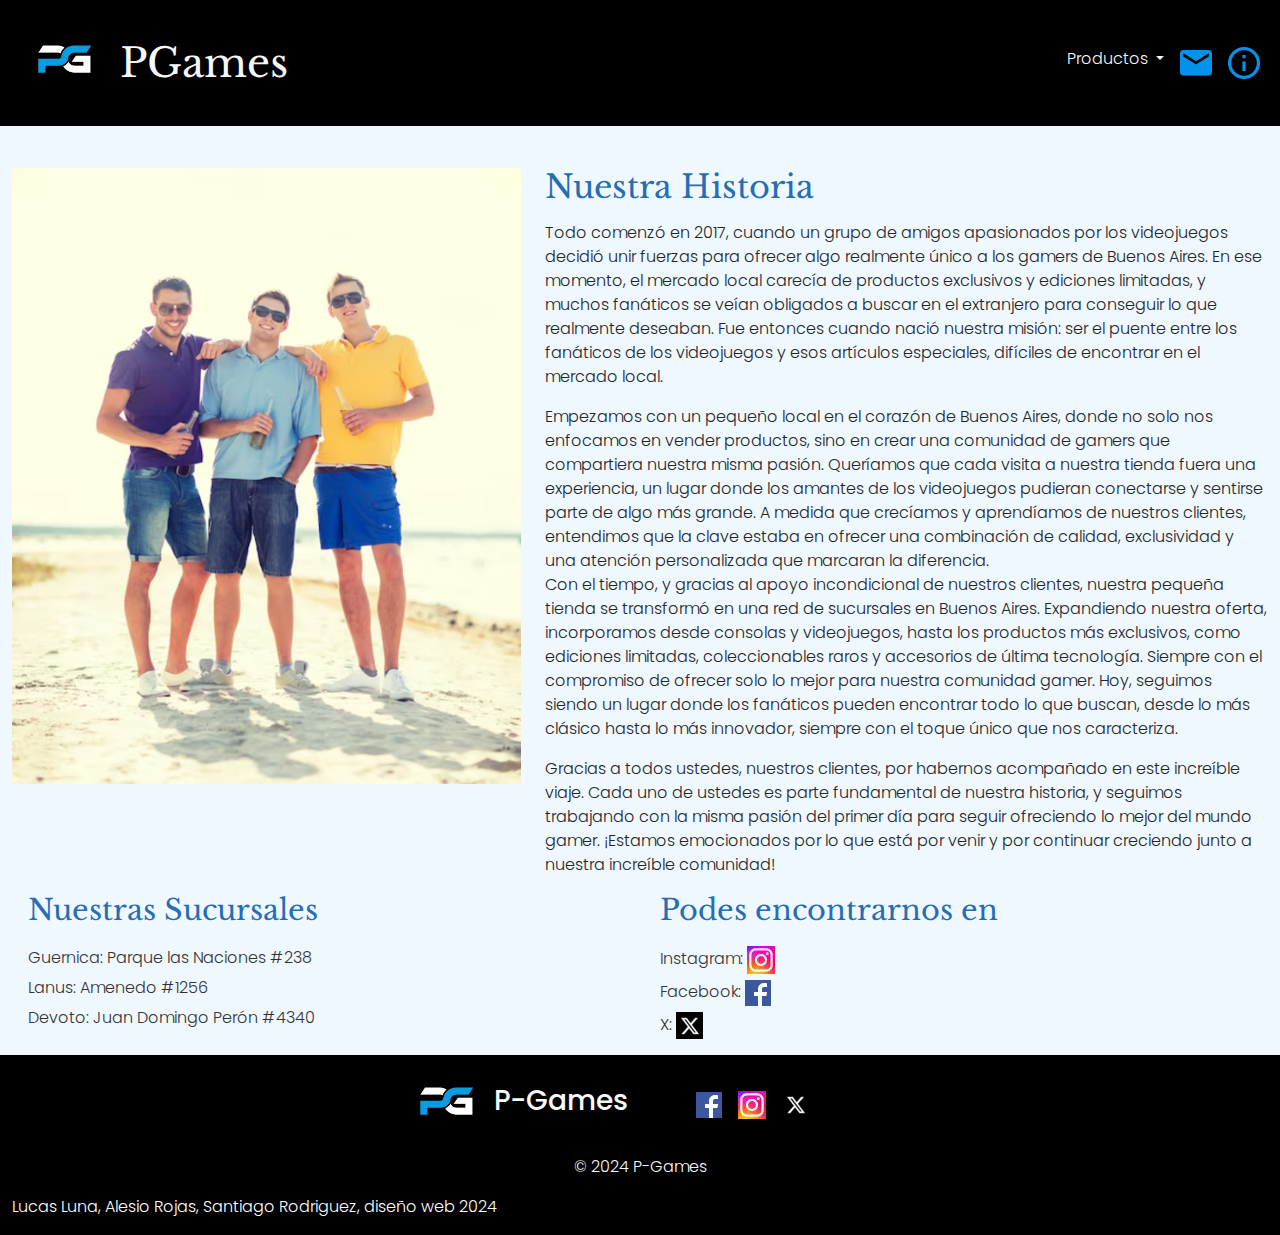
<file: SobreNosotros.html>
<!DOCTYPE html>
<html lang="es">

<head>
    <title>Sobre Nosotros</title>
    <meta charset="UTF-8">
    <meta name="viewport" content="width=device-width, initial-scale=1.0, maximum-scale=1.0">
    <link rel="stylesheet" href="style.css">
    <link href="https://cdn.jsdelivr.net/npm/bootstrap@5.3.3/dist/css/bootstrap.min.css" rel="stylesheet" integrity="sha384-QWTKZyjpPEjISv5WaRU9OFeRpok6YctnYmDr5pNlyT2bRjXh0JMhjY6hW+ALEwIH" crossorigin="anonymous">

    <link rel="preconnect" href="https://fonts.googleapis.com">
    <link rel="preconnect" href="https://fonts.gstatic.com" crossorigin>
    <link href="https://fonts.googleapis.com/css2?family=Edu+AU+VIC+WA+NT+Pre:wght@400..700&family=Libre+Baskerville:ital,wght@0,400;0,700;1,400&family=Noto+Sans+JP:wght@100..900&family=Poppins:ital,wght@0,100;0,200;0,300;0,400;0,500;0,600;0,700;0,800;0,900;1,100;1,200;1,300;1,400;1,500;1,600;1,700;1,800;1,900&family=Press+Start+2P&display=swap" rel="stylesheet">
    <link href="https://fonts.googleapis.com/css2?family=Edu+AU+VIC+WA+NT+Pre:wght@400..700&family=Libre+Baskerville:ital,wght@0,400;0,700;1,400&family=Noto+Sans+JP:wght@100..900&family=Poppins:ital,wght@0,100;0,200;0,300;0,400;0,500;0,600;0,700;0,800;0,900;1,100;1,200;1,300;1,400;1,500;1,600;1,700;1,800;1,900&family=Press+Start+2P&family=Source+Code+Pro:ital,wght@0,200..900;1,200..900&display=swap" rel="stylesheet">

    <link rel="icon" href="Imagenes/logotipo.jpg" type="image/x-icon">

</head>

<body class="body ">
    <div class="container-fluid pt-5">
        <div class="row pt-5">
            <header class="navbar navbar-expand-md navbar-light dark_color fixed-top"> 
                <div class="container-fluid d-flex justify-content-between align-items-center">
                    
                    <a class="navbar-brand d-flex align-items-center" href="index.html">
                        <img src="Imagenes/logotipo.jpg" alt="Logotipo" height="100" width="100">
                        <h1 class="ms-2 mb-0 text-light hx_font">PGames</h1>
                    </a>
            
                    
                    <button class="navbar-toggler" type="button" data-bs-toggle="collapse" data-bs-target="#navbarNav" aria-controls="navbarNav" aria-expanded="false" aria-label="Toggle navigation">
                        <img src="Imagenes/iconos/326618_form_icon.png" alt="Menú" width="30" height="30">
                    </button>
            
                    
                    <div class="collapse navbar-collapse text-light" id="navbarNav">
                        <ul class="navbar-nav ms-auto">
                            <li class="nav-item dropdown">
                                <a class="nav-link dropdown-toggle text-light" href="#" role="button" data-bs-toggle="dropdown" aria-expanded="false">
                                    Productos
                                </a>
                                <ul class="dropdown-menu">
                                    <li><a class="dropdown-item hx_font" href="productos.html#juegos">Juegos</a></li>
                                    <li><a class="dropdown-item hx_font" href="productos.html#ediciones">Ediciones coleccionistas</a></li>
                                    <li><a class="dropdown-item hx_font" href="productos.html#merchandising">Merchandising</a></li>
                                </ul>
                            </li>
                            <li class="nav-item">
                                <a class="nav-link text-light" href="contacto.html"><img src="Imagenes/iconos/326670_mail_icon.png" alt="contactanos"></a>
                            </li>
                            <li class="nav-item">
                                <a class="nav-link text-light" href="SobreNosotros.html"><img src="Imagenes/iconos/326659_info_icon (1).png" alt="nosotros"></a>
                            </li>
                        </ul>
                    </div>
                </div>
            </header>
            
        </div>
    </div>


    <!-- Sección Sobre Nosotros -->
    <main>
        <article>
            <section class="sobre-nosotros pt-5">
                <div class="container-fluid">
                    <div class="row pt-4">
                        
                        <div class="col-6 col-md-5">
                            <img src="Imagenes/Jovenes.png" alt="Equipo de p-games" class="img-fluid max-width: 100% height:auto">
                            
                            
                        </div>
            
                        
                        <div class="col-12 col-md-7">
                            <h2 class="h2_nosotros hx_font">Nuestra Historia</h2>
                            <div class="text_nosotros">
                            <p>
                                Todo comenzó en 2017, cuando un grupo de amigos apasionados por los videojuegos decidió unir fuerzas para ofrecer algo realmente único a los gamers de Buenos Aires. En ese momento, el mercado local carecía de productos exclusivos y ediciones limitadas, y muchos fanáticos se veían obligados a buscar en el extranjero para conseguir lo que realmente deseaban. Fue entonces cuando nació nuestra misión: ser el puente entre los fanáticos de los videojuegos y esos artículos especiales, difíciles de encontrar en el mercado local. <br>
                                </p>
                                <p>
                                Empezamos con un pequeño local en el corazón de Buenos Aires, donde no solo nos enfocamos en vender productos, sino en crear una comunidad de gamers que compartiera nuestra misma pasión. Queríamos que cada visita a nuestra tienda fuera una experiencia, un lugar donde los amantes de los videojuegos pudieran conectarse y sentirse parte de algo más grande. A medida que crecíamos y aprendíamos de nuestros clientes, entendimos que la clave estaba en ofrecer una combinación de calidad, exclusividad y una atención personalizada que marcaran la diferencia. <br>
                                Con el tiempo, y gracias al apoyo incondicional de nuestros clientes, nuestra pequeña tienda se transformó en una red de sucursales en Buenos Aires. Expandiendo nuestra oferta, incorporamos desde consolas y videojuegos, hasta los productos más exclusivos, como ediciones limitadas, coleccionables raros y accesorios de última tecnología. Siempre con el compromiso de ofrecer solo lo mejor para nuestra comunidad gamer. Hoy, seguimos siendo un lugar donde los fanáticos pueden encontrar todo lo que buscan, desde lo más clásico hasta lo más innovador, siempre con el toque único que nos caracteriza. <br>
                                </p>
                                <p>
                                Gracias a todos ustedes, nuestros clientes, por habernos acompañado en este increíble viaje. Cada uno de ustedes es parte fundamental de nuestra historia, y seguimos trabajando con la misma pasión del primer día para seguir ofreciendo lo mejor del mundo gamer. ¡Estamos emocionados por lo que está por venir y por continuar creciendo junto a nuestra increíble comunidad! <br>
                            </p>
                            </div>
                        </div>
                    </div>
                </div>
            </section>
        </article>
    </main>

    <section>
        <div class="container-fluid">
            <div class="row ps-3">
                <div class="col-12 col-md-6 col-lg-6">
                    <h3 class="h3_sucursales hx_font">Nuestras Sucursales</h3>
                    <ul class="ul_sucursales">
                        <li class="li_sucursales">Guernica: Parque las Naciones #238</li>
                        <li class="li_sucursales">Lanus: Amenedo #1256</li>
                        <li class="li_sucursales">Devoto: Juan Domingo Perón #4340</li>
                    </ul>
                </div>

                <div class="col-12 col-md-6 col-lg-6">
                    <h3 class="h3_sucursales hx_font">Podes encontrarnos en</h3>
                    <ul class="ul_sucursales">
                        <li class="li_sucursales">Instagram: <img src="Imagenes/redes sociales/Instagram.png" alt=""></li>
                        <li class="li_sucursales">Facebook: <img src="Imagenes/redes sociales/Facebook.png" alt=""></li>
                        <li class="li_sucursales">X: <img src="Imagenes/redes sociales/X.png" alt=""></li>
                    </ul>
                </div>
            </div>
        </div>
    </section>
   
    
    <footer>
        <div class="container-fluid">
            <div class="row">
                <div class="col-12 dark_color">
                
                    <div class="row">
                        <div class="col-6 d-flex justify-content-end align-items-center">
                            <img class="logo" src="Imagenes/logotipo.jpg" alt="" height="100" width="100">
                            <h3 class="d-inline text-light">P-Games</h3>
                        </div>
        
                        
                        <div class="col-6 d-flex justify-content-start align-items-center ps-5">
                        <a href="https://www.facebook.com/login/?next=https%3A%2F%2Fwww.facebook.com%2F%3Flocale%3Des_LA"> <img src="Imagenes/redes sociales/Facebook.png" alt="logo facebook" class="mx-2"></a>
                        <a href="https://www.instagram.com/"><img src="Imagenes/redes sociales/Instagram.png" alt="logo instagram" class="mx-2"></a> 
                            <a href="https://x.com/?lang=es"><img src="Imagenes/redes sociales/X.png" alt="logo X" class="mx-2"></a>
                        </div>
                    </div>
        
                    <div class="col-12 d-flex justify-content-center text-light">
                        <p>© 2024 P-Games</p>
                    </div>
                    <p class="text">Lucas Luna, Alesio Rojas, Santiago Rodriguez, diseño web 2024</p>
                </div>
            </div>
        </div>
    </footer>

    <script src="https://code.jquery.com/jquery-3.6.0.min.js"></script>
    <script src="https://cdn.jsdelivr.net/npm/@popperjs/core@2.11.6/dist/umd/popper.min.js"></script>
    <script src="https://cdn.jsdelivr.net/npm/bootstrap@5.3.3/dist/js/bootstrap.min.js"></script>
</body>

</html>
</file>
<file: style.css>
/* ---------------INICIO--------------- */

.dark_color {
    background-color: black;
}

.text {
    color:white
}
.body {
    background-color: rgb(240, 248, 255);
    overflow-x: hidden;
    font-family: "Poppins", sans-serif;
    font-weight: 300;
    font-style: normal;
    
}

.title_style {
    background-color: #0193eb;
    font-family: "Libre Baskerville", serif;
    font-weight: 400;
    font-style: normal;
    border: 2px solid black;
    border-radius: 15px;
    text-align: center;
}



.productsBorders {
    border: 2px solid black;
    border-radius: 5px;
}

@media (max-width:767px) {
    .custom-img {
        
        max-width: 50%;
        height: auto;
        margin: 0 auto;
    }
    .custom-img-nosotros {
        max-width: 80%;
    }
    .custom-img-secciones {
        max-width: 90%;
    }
    .custom-img-navidad {
        max-width: 100%;
    }
    
    }

@media (min-width:768px) {
    .custom-img {
            
        max-width: 70%;
        height: auto;
        margin: 0 auto;
    }
    .custom-img-nosotros {
        max-width: 60%;
    }
    .custom-img-secciones {
        max-width: 70%;
    }
    .custom-img-navidad {
        max-width: 90%;
    }
   
    }

    html, body {
        height: 100%;
        margin: 0;
    }
    
    .body {
        min-height: 100%; 
        display: flex;
        flex-direction: column;
    }
    
    footer {
        margin-top: auto; 
        
    }
    
    #cart {
        position: absolute;
        top: 125px; 
        right: 10px;
        background-color: #333; 
        padding: 10px;
        display: none; 
        width: 200px;
        z-index: 1; 
    }
    
    .cart_ul {
        list-style: none;
        padding: 0;
        margin: 0;
        color: white;
    }
    
    .cart_li {
        margin-bottom: 10px;
    }
    
    .cart_h2, .cart_button {
        color: white; 
    }

    .cart_button {
        background-color: #007bff;
        border: none;
        color: white;
        padding: 10px;
        width: 100%;
        margin-top: 10px;
    }
    
    #checkout-form-container {
        position: fixed; 
        top: 105px; 
        right: 10px; 
        width: 90%; 
        max-width: 300px; 
        background-color: #333;
        color: white;
        padding: 15px;
        z-index: 10;
        box-shadow: 0px 4px 6px rgba(0, 0, 0, 0.1);
        border-radius: 8px;
        display: none;
    }

/* ---------------SOBRE NOSOTROS--------------- */

.hx_font {
    font-family: "Libre Baskerville", serif;
    font-weight: 400;
    font-style: normal;
}

.h2_nosotros {
    font-size: 2rem;
    color: #256db4;
    margin-bottom: 2%;
    font-family: "Libre Baskerville", serif;
    font-weight: 400;
    font-style: normal;
}

.text_nosotros {
    font-family: "Poppins", sans-serif;
    font-weight: 300;
    font-style: normal;
}

.h3_sucursales {
    font-size: 1.8rem;
    color: #256db4;
    margin-bottom: 3%;
}

.ul_sucursales {
    list-style-type: none;
    padding: 0;
}

.li_sucursales {
    font-size: 1rem;
    margin-bottom: 1%;
    color: #333;
}


/* ---------------contactos--------------- */

.section_contactos {
    background-color: azure;
    border: 2px solid black;
    border-radius: 10px;
    margin-right: 20%;
    margin-left: 20%;
    margin-bottom: 10%;
}

.form-container {
    max-width: 600px;
    margin: 30px auto;
    padding: 20px;
    background-color:azure;
    border-radius: 10px;
    box-shadow: 0 4px 6px rgba(0, 0, 0, 0.1);
}
.form-title {
    font-family: 'Poppins', sans-serif;
    font-weight: bold;
    color: #256db4;
}
</file>
<file: smartcart/dist/css/smart_cart.min.css>
/*! 
 * jQuery Smart Cart v3.x
 * The smart interactive jQuery Shopping Cart plugin with PayPal payment support
 * http://www.techlaboratory.net/smartcart
 *
 * Created by Dipu Raj
 * http://dipuraj.me
 *
 * Licensed under the terms of the MIT License
 * https://github.com/techlab/SmartCart/blob/master/LICENSE
 */.sc-cart-item-list{min-height:50px}.sc-cart-remove{background:0 0;border:none;font-size:20px;position:absolute;top:0;right:0}.sc-cart-remove:hover{color:red}.sc-cart-empty-msg{color:#999;margin:0;padding:10px;text-align:center}.sc-cart-item-qty{width:55px;border-radius:3px;font-size:12px;padding:4px 0 3px 6px;color:#555;background-color:#fff;background-image:none;border:1px solid #ccc;-webkit-box-shadow:0 1px 1px rgba(0,0,0,.075) inset;box-shadow:0 1px 1px rgba(0,0,0,.075) inset;-webkit-transition:border-color .15s ease-in-out 0s,-webkit-box-shadow .15s ease-in-out 0s;transition:border-color .15s ease-in-out 0s,-webkit-box-shadow .15s ease-in-out 0s;transition:border-color .15s ease-in-out 0s,box-shadow .15s ease-in-out 0s;transition:border-color .15s ease-in-out 0s,box-shadow .15s ease-in-out 0s,-webkit-box-shadow .15s ease-in-out 0s}.sc-cart-item-summary{text-align:right;margin-top:5px;padding-top:5px}.sc-cart-summary{text-align:right;font-size:1.5em}.sc-cart-toolbar{margin-top:10px;text-align:right}.sc-cart-toolbar button{margin-left:5px}.sc-cart-toolbar button.disabled img{opacity:.5}.sc-cart-item img{margin-right:10px;width:60px}.sc-highlight{-webkit-animation:highlight 1s;animation:highlight 1s}@keyframes highlight{from{background:#faebcc}to{background:0 0}}@-webkit-keyframes highlight{from{background:#faebcc}to{background:0 0}}.sc-product-item{position:relative}.sc-product-item:after,.sc-product-item:before{-webkit-transition:all .2s ease-in-out 0s;transition:all .2s ease-in-out 0s}.sc-added-item{border-color:#5cb85c}.sc-added-item:after{content:"\2713 ";display:inline-block;position:absolute;top:0;right:4px;z-index:99;color:#fff;font-size:18px;font-weight:700;white-space:nowrap}.sc-added-item:before{content:"";display:inline-block;position:absolute;z-index:98;top:0;right:0;border-style:solid;border-width:0 40px 40px 0;-webkit-transform:rotate(360deg);-ms-transform:rotate(360deg);transform:rotate(360deg);border-color:rgba(255,255,255,0) #5cb85c rgba(255,255,255,0) rgba(255,255,255,0)}.sc-button-checkout-paypal{border:0;cursor:pointer;padding:0;width:170px;height:32px}
</file>
